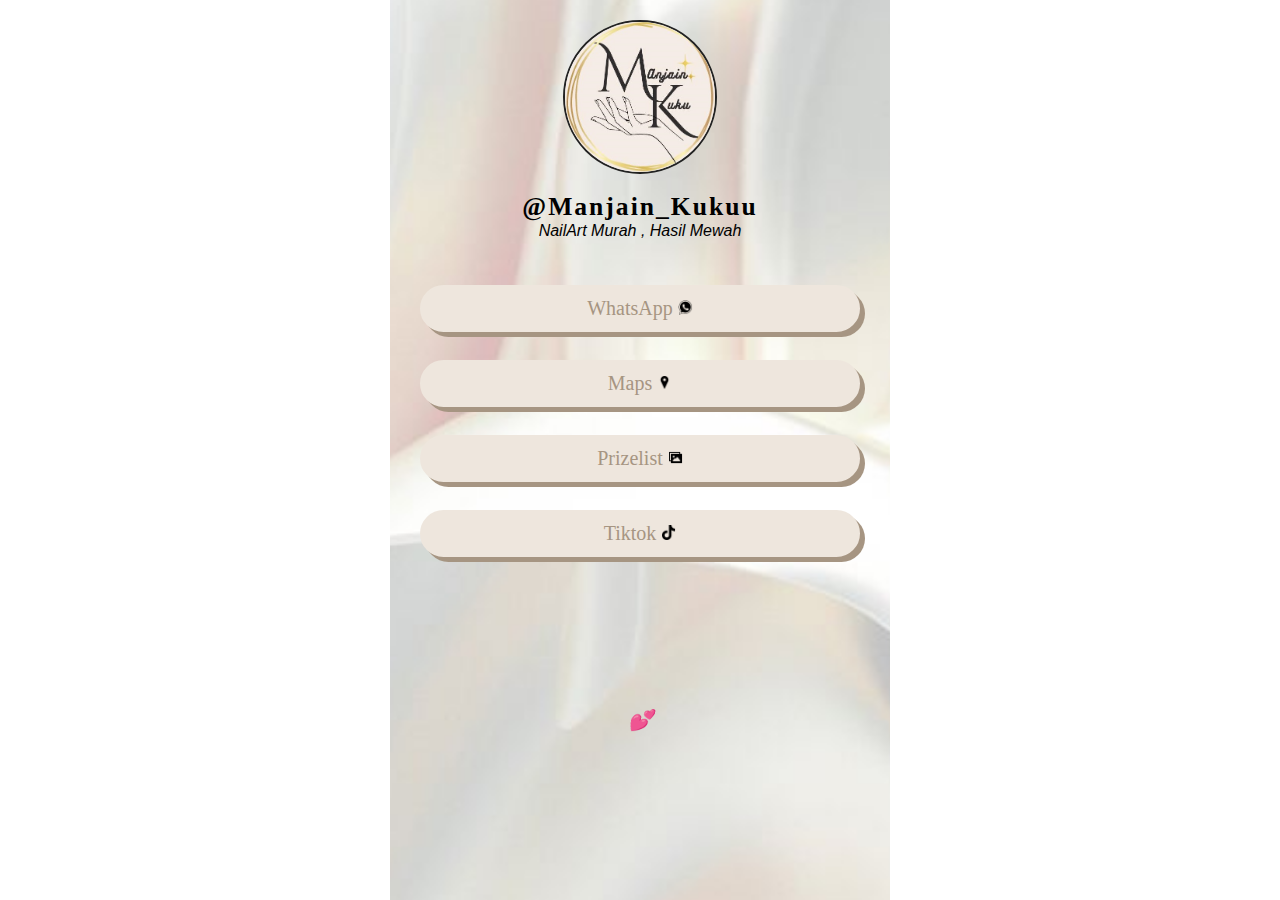
<file: index.html>
<!DOCTYPE html>
<html lang="en">

<head>
  <meta charset="UTF-8">
  <meta http-equiv="X-UA-Compatible" content="IE=edge">
  <meta name="viewport" content="width=device-width, initial-scale=1.0">
  <link rel="stylesheet" href="style.css" />
  <link rel="preconnect" href="https://fonts.googleapis.com">
  <link rel="preconnect" href="https://fonts.gstatic.com" crossorigin>
  <link href="https://fonts.googleapis.com/css2?family=Bebas+Neue&display=swap" rel="stylesheet">
  <link rel="stylesheet" href="https://cdnjs.cloudflare.com/ajax/libs/animate.css/4.1.1/animate.min.css" />
  <title>Manjain Kuku</title>
</head>

<body>
  <div class="container animate__animated animate__zoomIn">
    <!-- profile picture -->
    <div class="profile">
      <img src="profile.jpeg" alt="error image" class="animate__animated
          animate__pulse animate__infinite" /><br>
      <p class="animate__animated animate__fadeInDownBig">@Manjain_Kukuu</p>
      <i class="animate__animated animate__fadeInDownBig">NailArt Murah , Hasil Mewah</i>
    </div>

    <!-- link tree button -->
    <div class="link">
      <a href="https://wa.link/odcsc4" target="_blank">WhatsApp <img src="WA.png"></a><br>
      <a href="https://www.google.com/maps/place/G6VG%2BJGX+Manjain+Kuku,+Jl.+Buton,+Kedungsari,+Kec.+Magelang+Utara,+Kota+Magelang,+Jawa+Tengah/@-7.4559932,110.2266268,21z/data=!4m6!3m5!1s0x2e7a859338abf301:0x5a5772fa366b5334!8m2!3d-7.456016!4d110.226596!16s%2Fg%2F11kjg1mbl5?hl=id"
        target="_blank">Maps <img src="LOC.png"></a><br>
      <a href="galeri.html" target="_blank">Prizelist <img src="PIC.png"></a><br>
      <a href="https://www.tiktok.com/@manjainkuku" target="_blank">Tiktok <img src="tiktok.png"></a>
    </div><br><br><br><br><br><br><br>

    <!-- footer -->
    <div class="footer animate__animated animate__bounceInUp
        animate__delay">
      <i>💕</i>
    </div>
  </div>
</body>

</html>
</file>
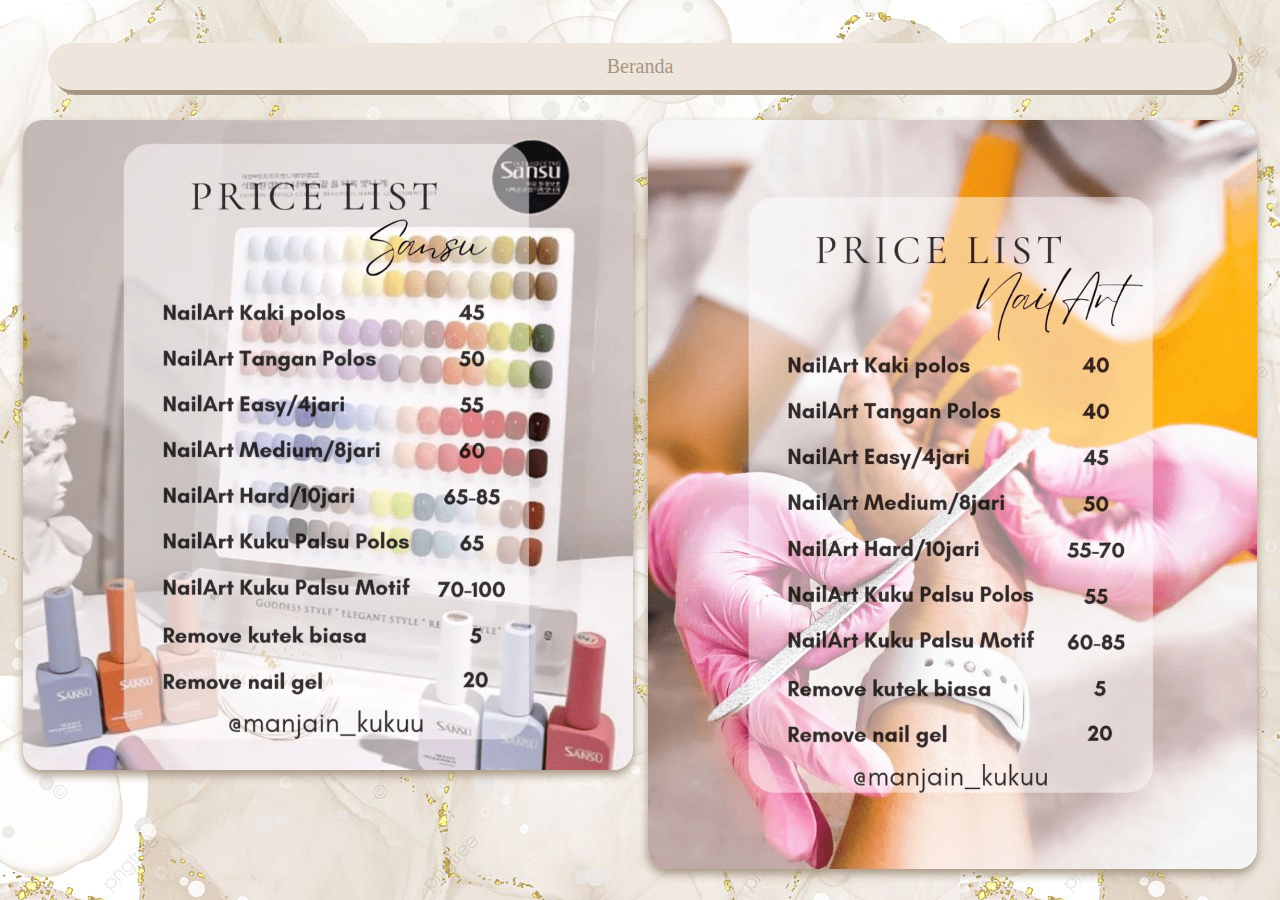
<file: galeri.html>
<html>

<head>
  <title>KATALOG MANJAIN KUKU</title>
  <meta charset="UTF-8">
  <meta http-equiv="X-UA-Compatible" content="IE=edge">
  <meta name="viewport" content="width=device-width, initial-scale=1.0">
  <link rel="stylesheet" href="style1.css" />
</head>

<body>
  <button onclick="topFunction()" id="myBtn" title="Go to top">Top</button>
  <div class="topnav">
    <a class="fas fa-home" href="index.html">Beranda</a>
  </div>

  <div class="wrapper">
    <div class="box"><a href="https://wa.link/odcsc4"><img src="foto/Harga.png"></a></div>
    <div class="box"><a href="https://wa.link/odcsc4"><img src="foto/Harga2.png"></a></div>
  </div>
  <script>
    // Get the button
    let mybutton = document.getElementById("myBtn");

    // When the user scrolls down 20px from the top of the document, show the button
    window.onscroll = function () {scrollFunction()};

    function scrollFunction() {
      if (document.body.scrollTop > 20 || document.documentElement.scrollTop > 20) {
        mybutton.style.display = "block";
      } else {
        mybutton.style.display = "none";
      }
    }

    // When the user clicks on the button, scroll to the top of the document
    function topFunction() {
      document.body.scrollTop = 0;
      document.documentElement.scrollTop = 0;
    }
  </script>
</body>

</html>
</file>
<file: style.css>
* {
  margin: 0;
  padding: 0;
}

html {
  font-family: sans-serif;
}

.container {
  max-width: 500px;
  margin: 0 auto;
  background: white;
  height: 100vh;
  background-image: url("wallpaper.jpg");
  background-position: center;
  background-size: cover;
  background-attachment: fixed;
}

.profile {
  display: flex;
  flex-direction: column;
  align-items: center;
  justify-content: center;
  padding: 20px;
}

.profile>img {
  width: 150px;
  height: 150px;
  border: 2px solid #222;
  border-radius: 100%;
}

.profile>p {
  font-size: 1.6em;
  font-weight: 900;
  letter-spacing: 2px;
  color: #222
  text-transform: capitalize;
  font-family : serif;
  text-align: center;
}

.link {
  display: flex;
  justify-content: center;
  flex-direction: column;
  padding: 20px;
}

.link>a {
  text-decoration: none;
  color: #a69582;
  font-size: 20px;
  text-align: center;
  border: 2px solid #eee6dd;
  background-color: #eee6dd;
  border-radius: 50px;
  margin: 5px 10px;
  padding: 10px;
  font-family: serif;
  font-weight: 500;
  box-shadow: 5px 5px;
}
.link>a>img{
  width: 15px;
  height: 15px;
}

.link>a:hover {
  background-color: azure;
}

.footer {
  text-align: center;
}

.footer>i {
  color: #222;
  font-size: 20px;
}
</file>
<file: style1.css>
body{
  padding: 10px;
  background-image: url("ktlg.jpg");
} 
  #myBtn {
  display: none;
  position: fixed;
  bottom: 20px;
  right: 30px;
  z-index: 99;
  font-size: 18px;
  border: none;
  outline: none;
  background-color:#eee6dd;
  color: #a69582;
  cursor: pointer;
  padding: 15px;
  border-radius: 25px;
  box-shadow: 3px 3px;
  
}

  #myBtn:hover {
  background-color: #eee6dd;
} 
  .topnav {
  display: flex;
  justify-content: center;
  flex-direction: column;
  padding: 20px;
}
.topnav>a {
  text-decoration: none;
  color: #a69582;
  font-size: 20px;
  text-align: center;
  border: 2px solid #eee6dd;
  background-color: #eee6dd;
  border-radius: 50px;
  margin: 5px 10px;
  padding: 10px;
  font-family: serif;
  font-weight: 500;
  box-shadow: 5px 5px;
}
.wrapper{
  display: grid;
  grid-template-columns: repeat(auto-fit, minmax(400px, 1fr));
  grid-gap: 5px;
}
img{
  width: 100%;
  border-radius: 20px;
  box-shadow: 0px 5px 10px ;
  color: #a69582;
  
}
.box {
  padding: 5px;
}
</file>
